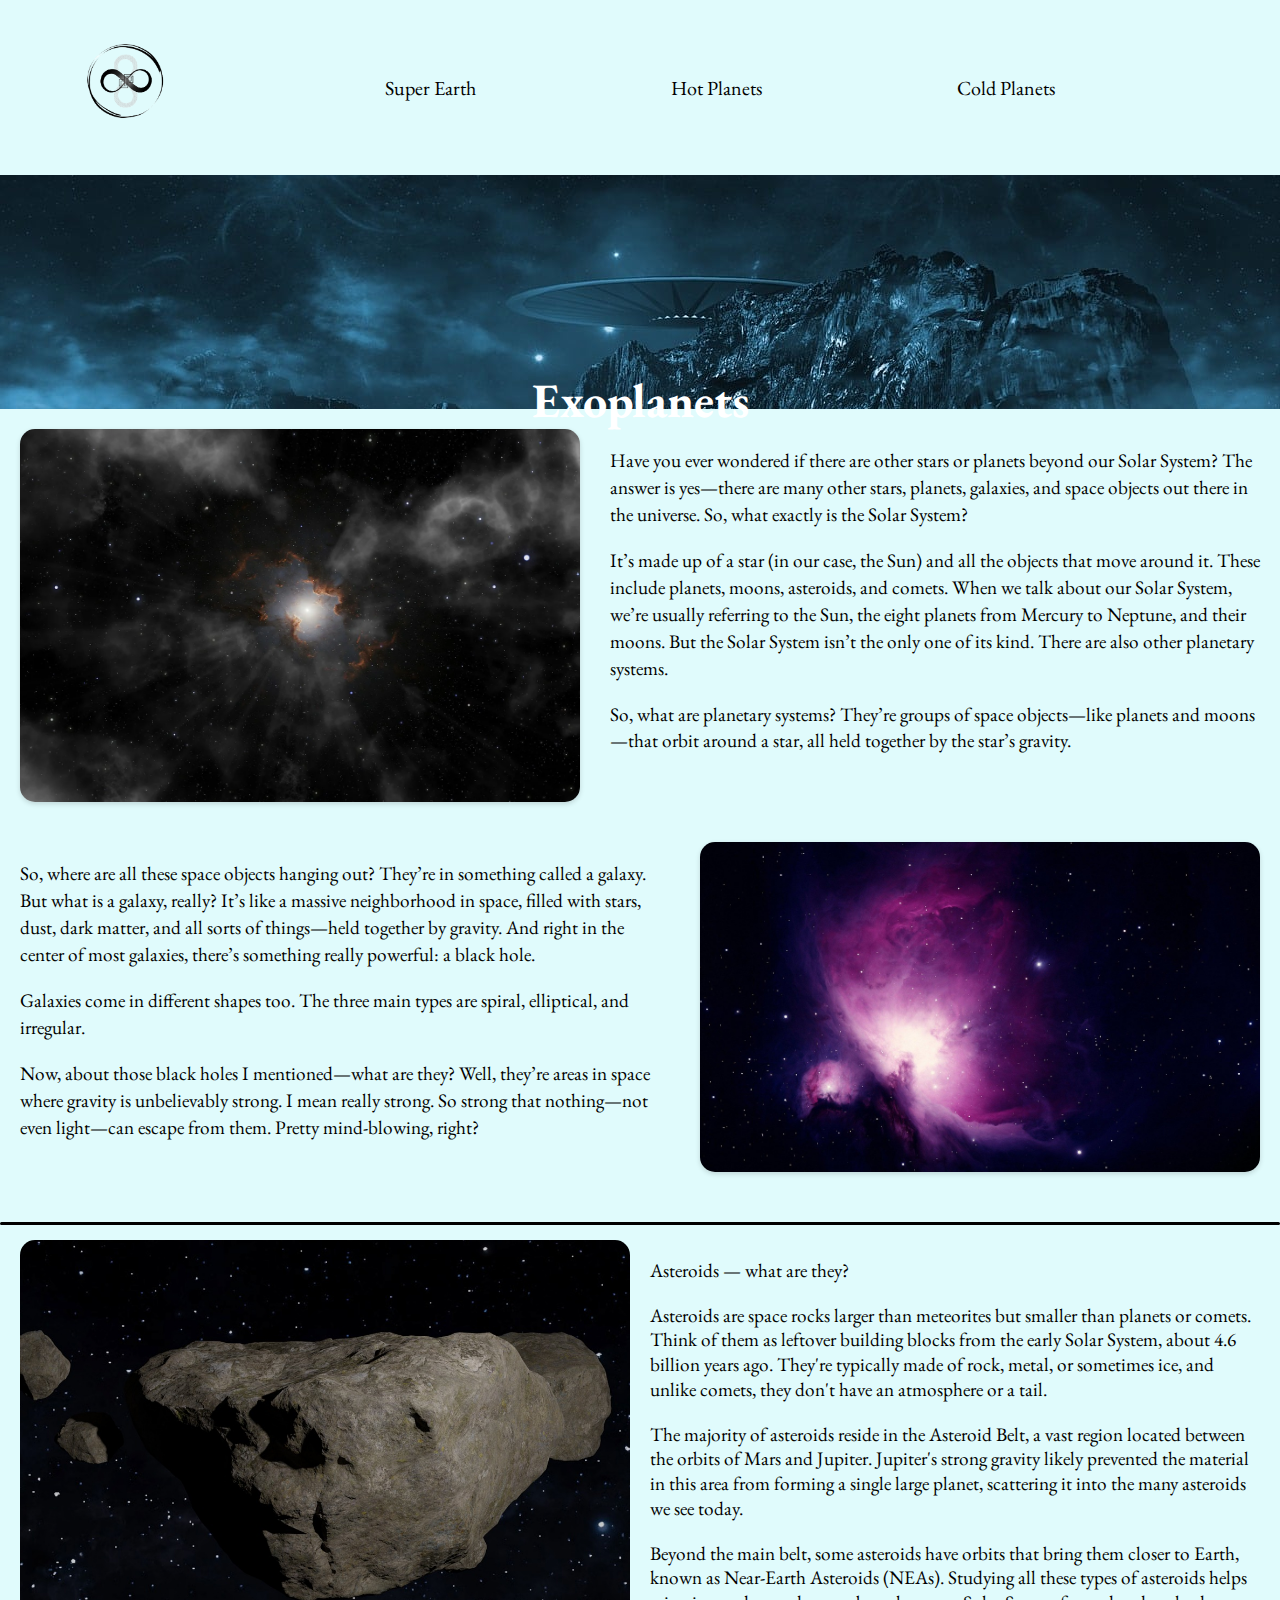
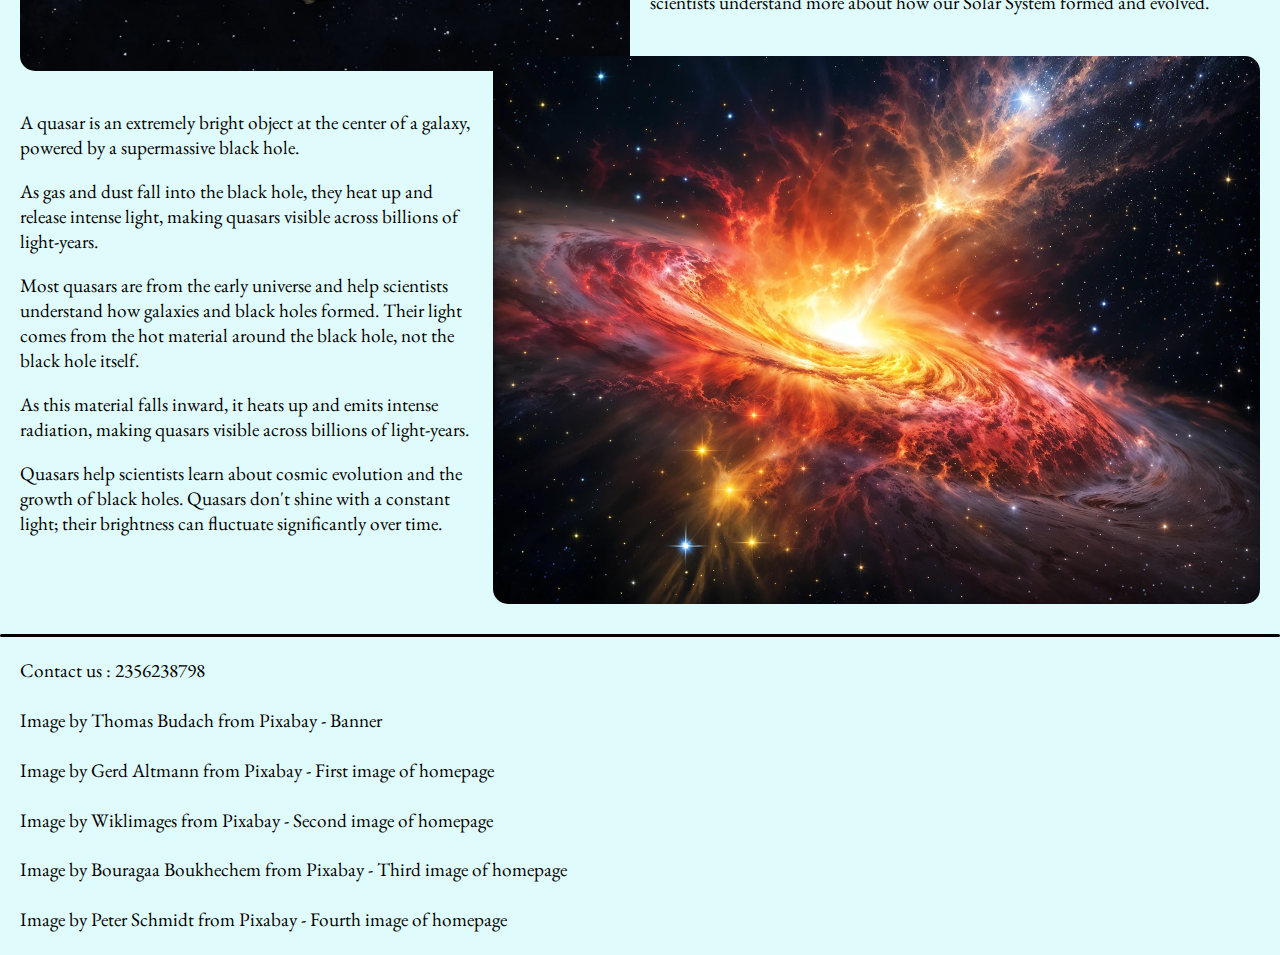
<file: index.html>
<!DOCTYPE html>
<html lang="en">
<head>
    <meta charset="UTF-8">
    <meta name="viewport" content="width=device-width, initial-scale=1.0">
    <title>Exoplanets</title>
    <link rel="stylesheet" href="styles.css">
    <link rel="preconnect" href="https://fonts.googleapis.com">
<link rel="preconnect" href="https://fonts.gstatic.com" crossorigin>
<link href="https://fonts.googleapis.com/css2?family=EB+Garamond:ital,wght@0,400..800;1,400..800&display=swap" rel="stylesheet">
</head>
<body>
    <header class="navbar"> 
    <!--This is navbar and should be added to every page-->
        <a href="homepage.html">
    <!--This makes the image or logo to navigate back to the homepage when clicked-->
            <img src="Images/Logo.png" alt="Logo">
        </a>
        <nav class="links">
         
            <ul>
                <li> <a class="Super Earth" href="webpage1.html"> Super Earth</a></li>
                <li> <a class="Hot Planets" href="webpage2.html"> Hot Planets</a></li>
                <li> <a class="Cold Planets" href="webpage3.html"> Cold Planets</a></li>
            </ul>
        </nav>
    </header>

    <!--Banner--> 
    <div class="banner">
        <img src="Images/Banner of the homepage.jpg" alt="banner">
    </div>
    <div class="Image-banner-title"><!--This is where we are now adding the title to the middle of the banner-->
        <h1 class="banner-title"> Exoplanets</h1>
    </div>
    <!--The homepage section starts from here-->
    <section class="Exoplanets-section">
        <div class="Exoplanets-text"><!--This is the first part of the homepage, like the first paragraph-->
            <p>Have you ever wondered if there are other stars or planets beyond our Solar System? The answer is yes—there are many other stars, planets, galaxies, and space objects out there in the universe.
               So, what exactly is the Solar System?</p>
            <p>It’s made up of a star (in our case, the Sun) and all the objects that move around it. These include planets, moons, asteroids, and comets. When we talk about our Solar System, we’re usually referring to the Sun, the eight planets from Mercury to Neptune, and their moons.
               But the Solar System isn’t the only one of its kind. There are also other planetary systems.</p>
            <p>So, what are planetary systems? They’re groups of space objects—like planets and moons—that orbit around a star, all held together by the star’s gravity.</p>   
        </div>
        <div class="Exoplanet-image"><!--This is the image that I am going to use to put to the side of the text-->
            <img src="Images/first image of homepage.webp" alt="A nebula">
        </div>
    </section>

    <section class="Exoplanets-second-section">
        <div class="Exoplanets-second-text"><!--This is where my second paragraph starts-->
            <p>So, where are all these space objects hanging out? They’re in something called a galaxy.
               But what is a galaxy, really? It’s like a massive neighborhood in space, filled with stars, dust, dark matter, and all sorts of things—held together by gravity. And right in the center of most galaxies, there’s something really powerful: a black hole.</p>
            <p>Galaxies come in different shapes too. The three main types are spiral, elliptical, and irregular.</p>
            <p>Now, about those black holes I mentioned—what are they? Well, they’re areas in space where gravity is unbelievably strong. I mean really strong. So strong that nothing—not even light—can escape from them. Pretty mind-blowing, right?</p>
        </div>
        <div class="Exoplanet-second-image"><!--This is my second image of the homepage-->
            <img src="Images/second image of the homepage.jpg" alt="A nebula">
        </div>
    </section>
    <!--I am using a divider line to split the homepage into two (horizontally)-->
    <hr class="divider-screen-one">
    <!--This is the section where I am going to use asymetrical layout-->
    <section class="asteroids-section">
        <div class="asteroids-image">
            <img src="Images/third image of the homepage.jpg" alt="An asteroid">
        </div>
        <div class="asteroids-text"><!--This is the text that is placed next to the image-->
            <p>Asteroids — what are they?</p>
            <p>Asteroids are space rocks larger than meteorites but smaller than planets or comets. Think of them as leftover building blocks from the early Solar System, about 4.6 billion years ago. They're typically made of rock, metal, or sometimes ice, and unlike comets, they don't have an atmosphere or a tail.</p>
            <p>The majority of asteroids reside in the Asteroid Belt, a vast region located between the orbits of Mars and Jupiter. Jupiter's strong gravity likely prevented the material in this area from forming a single large planet, scattering it into the many asteroids we see today.</p>
            <p>Beyond the main belt, some asteroids have orbits that bring them closer to Earth, known as Near-Earth Asteroids (NEAs). Studying all these types of asteroids helps scientists understand more about how our Solar System formed and evolved.</p>
        </div>
        <div class="quasar-text"><!--I am going to add the text then the image-->
            <p>A quasar is an extremely bright object at the center of a galaxy, powered by a supermassive black hole. </p>
            <p>As gas and dust fall into the black hole, they heat up and release intense light, making quasars visible across billions of light-years.</p>
            <p>Most quasars are from the early universe and help scientists understand how galaxies and black holes formed. Their light comes from the hot material around the black hole, not the black hole itself.</p>
            <p>As this material falls inward, it heats up and emits intense radiation, making quasars visible across billions of light-years.</p>
            <p>Quasars help scientists learn about cosmic evolution and the growth of black holes. Quasars don't shine with a constant light; their brightness can fluctuate significantly over time. </p>
        </div>
        <div class="quasar-image"><!--This is the image that I am using-->
            <img src="Images/fourth image of the homepage.jpg" alt="A quasar">
        </div>
    </section>
    <!--This is the divider that make the second split in the homepage to give a footer-->
     <hr class="divider-screen-two">
    <footer class="end-page"><!--This is the footer of the page-->
        <p>Contact us : 2356238798</p>
        <p>Image by Thomas Budach from Pixabay - Banner</p>
        <p>Image by Gerd Altmann from Pixabay - First image of homepage</p>
        <p>Image by Wiklimages from Pixabay - Second image of homepage</p>
        <p>Image by Bouragaa Boukhechem from Pixabay - Third image of homepage </p>
        <p>Image by Peter Schmidt from Pixabay - Fourth image of homepage</p>
    </footer>
</body>
</html>
</file>
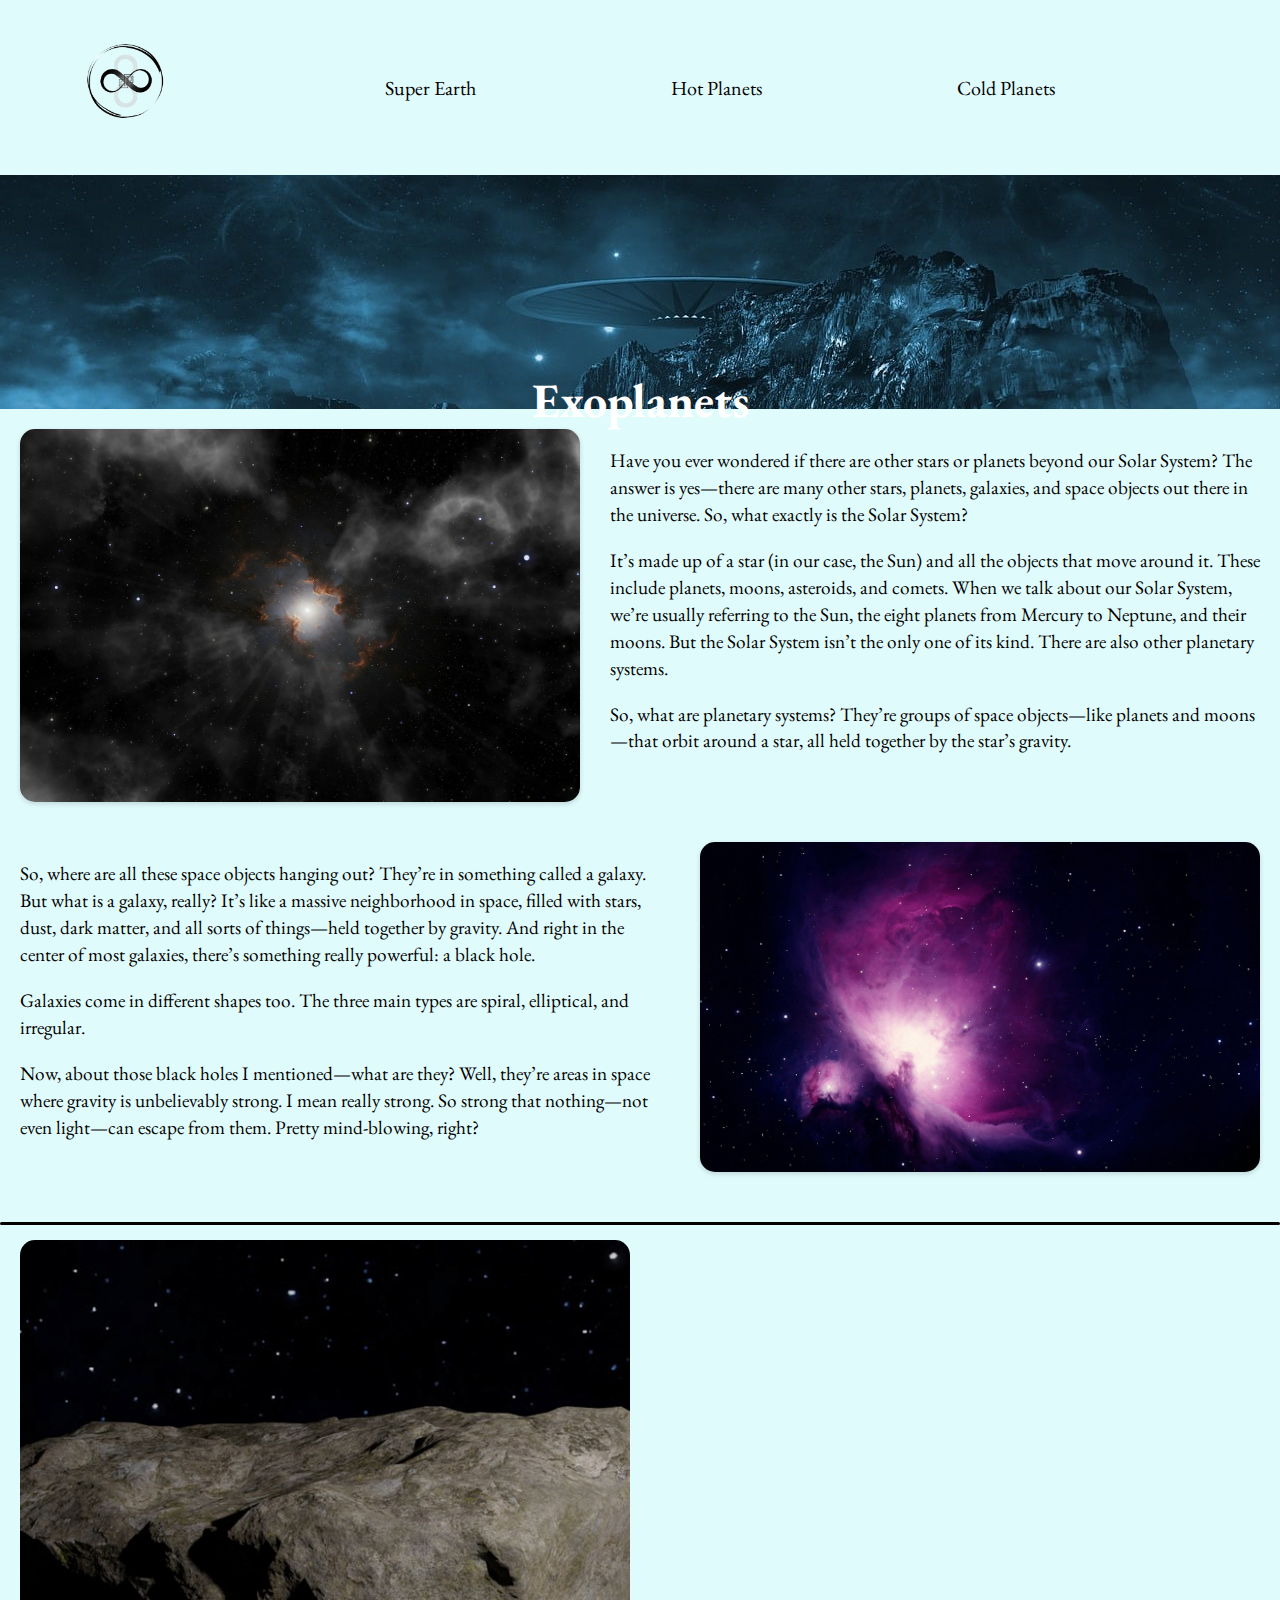
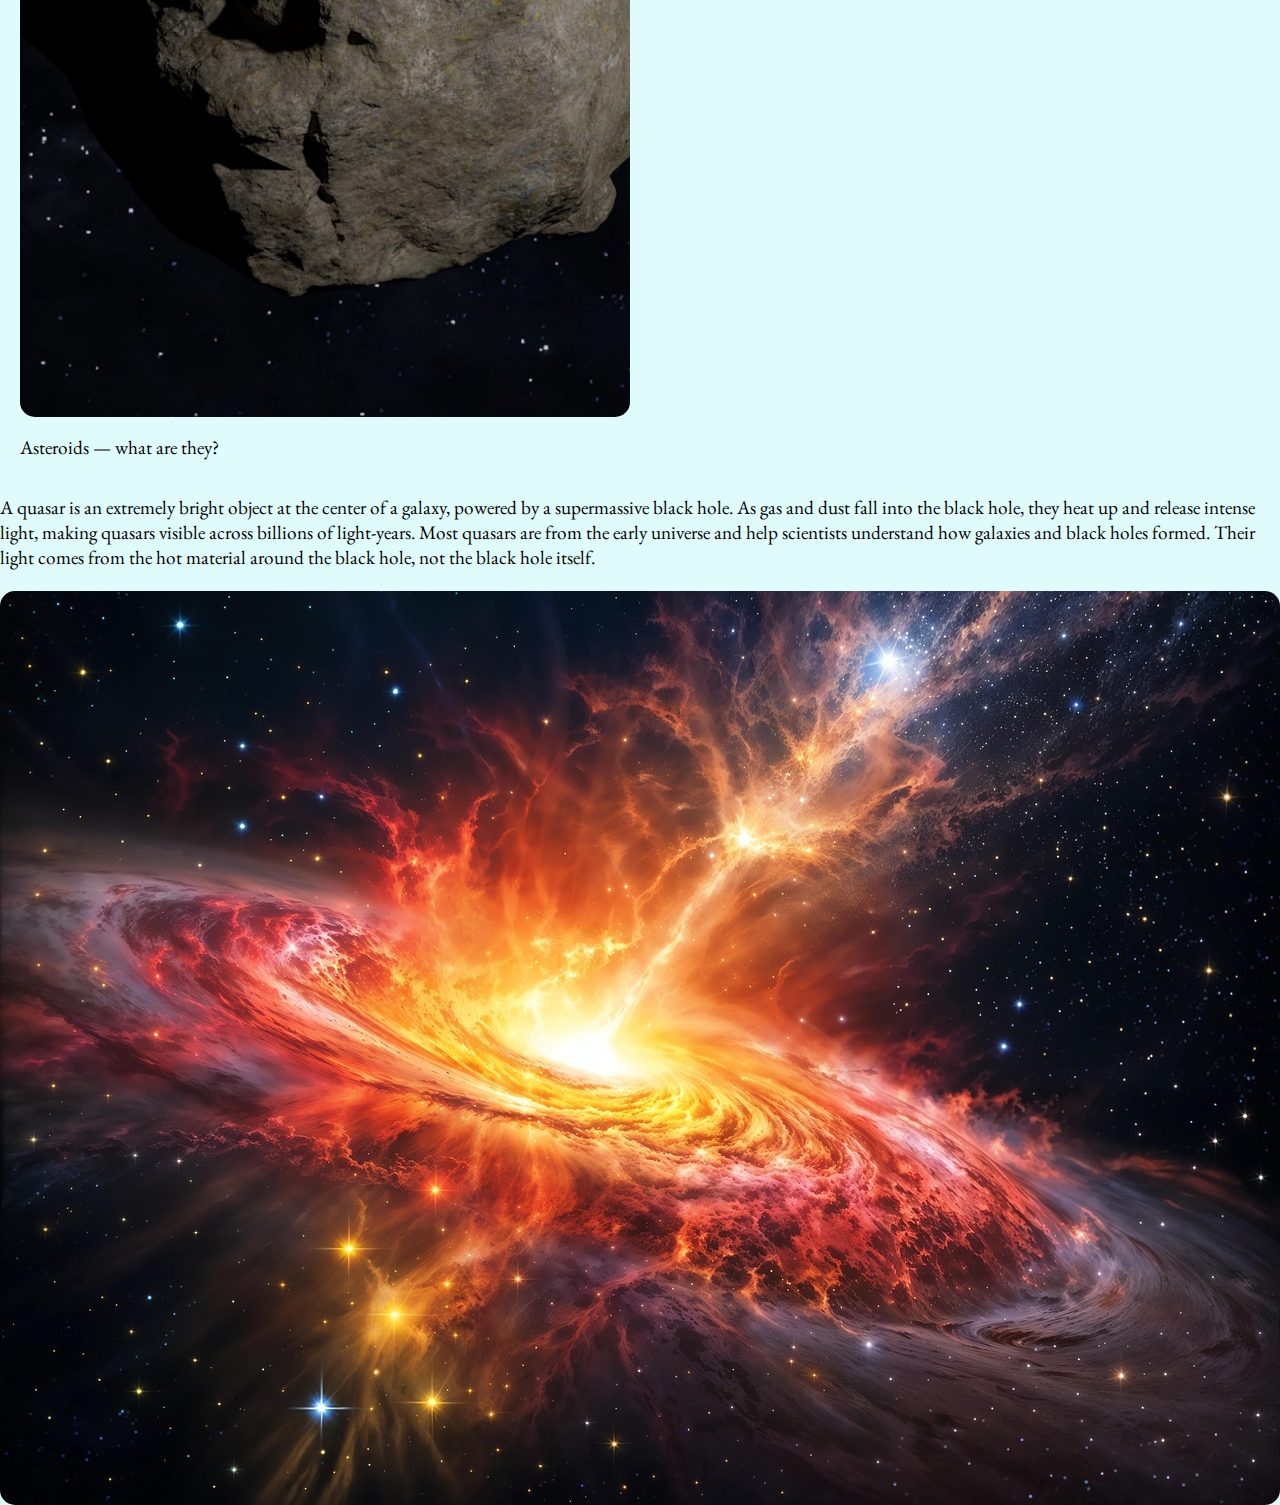
<file: homepage.html>
<!DOCTYPE html>
<html lang="en">
<head>
    <meta charset="UTF-8">
    <meta name="viewport" content="width=device-width, initial-scale=1.0">
    <title>Exoplanets</title>
    <link rel="stylesheet" href="styles.css">
    <link rel="preconnect" href="https://fonts.googleapis.com">
<link rel="preconnect" href="https://fonts.gstatic.com" crossorigin>
<link href="https://fonts.googleapis.com/css2?family=EB+Garamond:ital,wght@0,400..800;1,400..800&display=swap" rel="stylesheet">
</head>
<body>
    <header class="navbar"> 
    <!--This is navbar and should be added to every page-->
        <a href="homepage.html">
    <!--This makes the image or logo to navigate back to the homepage when clicked-->
            <img src="Images/Logo.png" alt="Logo">
        </a>
        <nav class="links">
         
            <ul>
                <li> <a class="Super Earth" href="webpage1.html"> Super Earth</a></li>
                <li> <a class="Hot Planets" href="webpage2.html"> Hot Planets</a></li>
                <li> <a class="Cold Planets" href="webpage3.html"> Cold Planets</a></li>
            </ul>
        </nav>
    </header>

    <!--Banner--> 
    <div class="banner">
        <img src="Images/Banner of the homepage.jpg" alt="banner">
    </div>
    <div class="Image-banner-title"><!--This is where we are now adding the title to the middle of the banner-->
        <h1 class="banner-title"> Exoplanets</h1>
    </div>
    <!--The homepage section starts from here-->
    <section class="Exoplanets-section">
        <div class="Exoplanets-text"><!--This is the first part of the homepage, like the first paragraph-->
            <p>Have you ever wondered if there are other stars or planets beyond our Solar System? The answer is yes—there are many other stars, planets, galaxies, and space objects out there in the universe.
               So, what exactly is the Solar System?</p>
            <p>It’s made up of a star (in our case, the Sun) and all the objects that move around it. These include planets, moons, asteroids, and comets. When we talk about our Solar System, we’re usually referring to the Sun, the eight planets from Mercury to Neptune, and their moons.
               But the Solar System isn’t the only one of its kind. There are also other planetary systems.</p>
            <p>So, what are planetary systems? They’re groups of space objects—like planets and moons—that orbit around a star, all held together by the star’s gravity.</p>   
        </div>
        <div class="Exoplanet-image"><!--This is the image that I am going to use to put to the side of the text-->
            <img src="Images/first image of homepage.webp" alt="A nebula">
        </div>
    </section>

    <section class="Exoplanets-second-section">
        <div class="Exoplanets-second-text"><!--This is where my second paragraph starts-->
            <p>So, where are all these space objects hanging out? They’re in something called a galaxy.
               But what is a galaxy, really? It’s like a massive neighborhood in space, filled with stars, dust, dark matter, and all sorts of things—held together by gravity. And right in the center of most galaxies, there’s something really powerful: a black hole.</p>
            <p>Galaxies come in different shapes too. The three main types are spiral, elliptical, and irregular.</p>
            <p>Now, about those black holes I mentioned—what are they? Well, they’re areas in space where gravity is unbelievably strong. I mean really strong. So strong that nothing—not even light—can escape from them. Pretty mind-blowing, right?</p>
        </div>
        <div class="Exoplanet-second-image"><!--This is my second image of the homepage-->
            <img src="Images/second image of the homepage.jpg" alt="A nebula">
        </div>
    </section>
    <!--I am using a divider line to split the homepage into two (horizontally)-->
    <hr class="divider-screen-one">
    <!--This is the section where I am going to use asymetrical layout-->
    <section class="asteroids-section">
        <div class="asteroids-image">
            <img src="Images/third image of the homepage.jpg" alt="An asteroid"
        </div>
        <div class="asteroids-text"><!--This is the text that is placed next to the image-->
            <p>Asteroids — what are they?</p>
            <p>Asteroids are space rocks larger than meteorites but smaller than planets or comets. Think of them as leftover building blocks from the early Solar System, about 4.6 billion years ago. They're typically made of rock, metal, or sometimes ice, and unlike comets, they don't have an atmosphere or a tail.</p>
            <p>The majority of asteroids reside in the Asteroid Belt, a vast region located between the orbits of Mars and Jupiter. Jupiter's strong gravity likely prevented the material in this area from forming a single large planet, scattering it into the many asteroids we see today.</p>
            <p>Beyond the main belt, some asteroids have orbits that bring them closer to Earth, known as Near-Earth Asteroids (NEAs). Studying all these types of asteroids helps scientists understand more about how our Solar System formed and evolved.</p>
        </div>
    </section>

    <section class="quasar-section"><!--This is the section that is coming under the bottom of the comet section-->
        <div class="quasar-text"><!--I am going to add the text then the image-->
            <p>A quasar is an extremely bright object at the center of a galaxy, powered by a supermassive black hole. As gas and dust fall into the black hole, they heat up and release intense light, making quasars visible across billions of light-years. Most quasars are from the early universe and help scientists understand how galaxies and black holes formed. Their light comes from the hot material around the black hole, not the black hole itself.</p>
        </div>
        <div class="quasar-image"><!--This is the image that I am using-->
            <img src="Images/fourth image of the homepage.jpg" alt="A quasar">
        </div>
    </section>
</body>
</html>
</file>
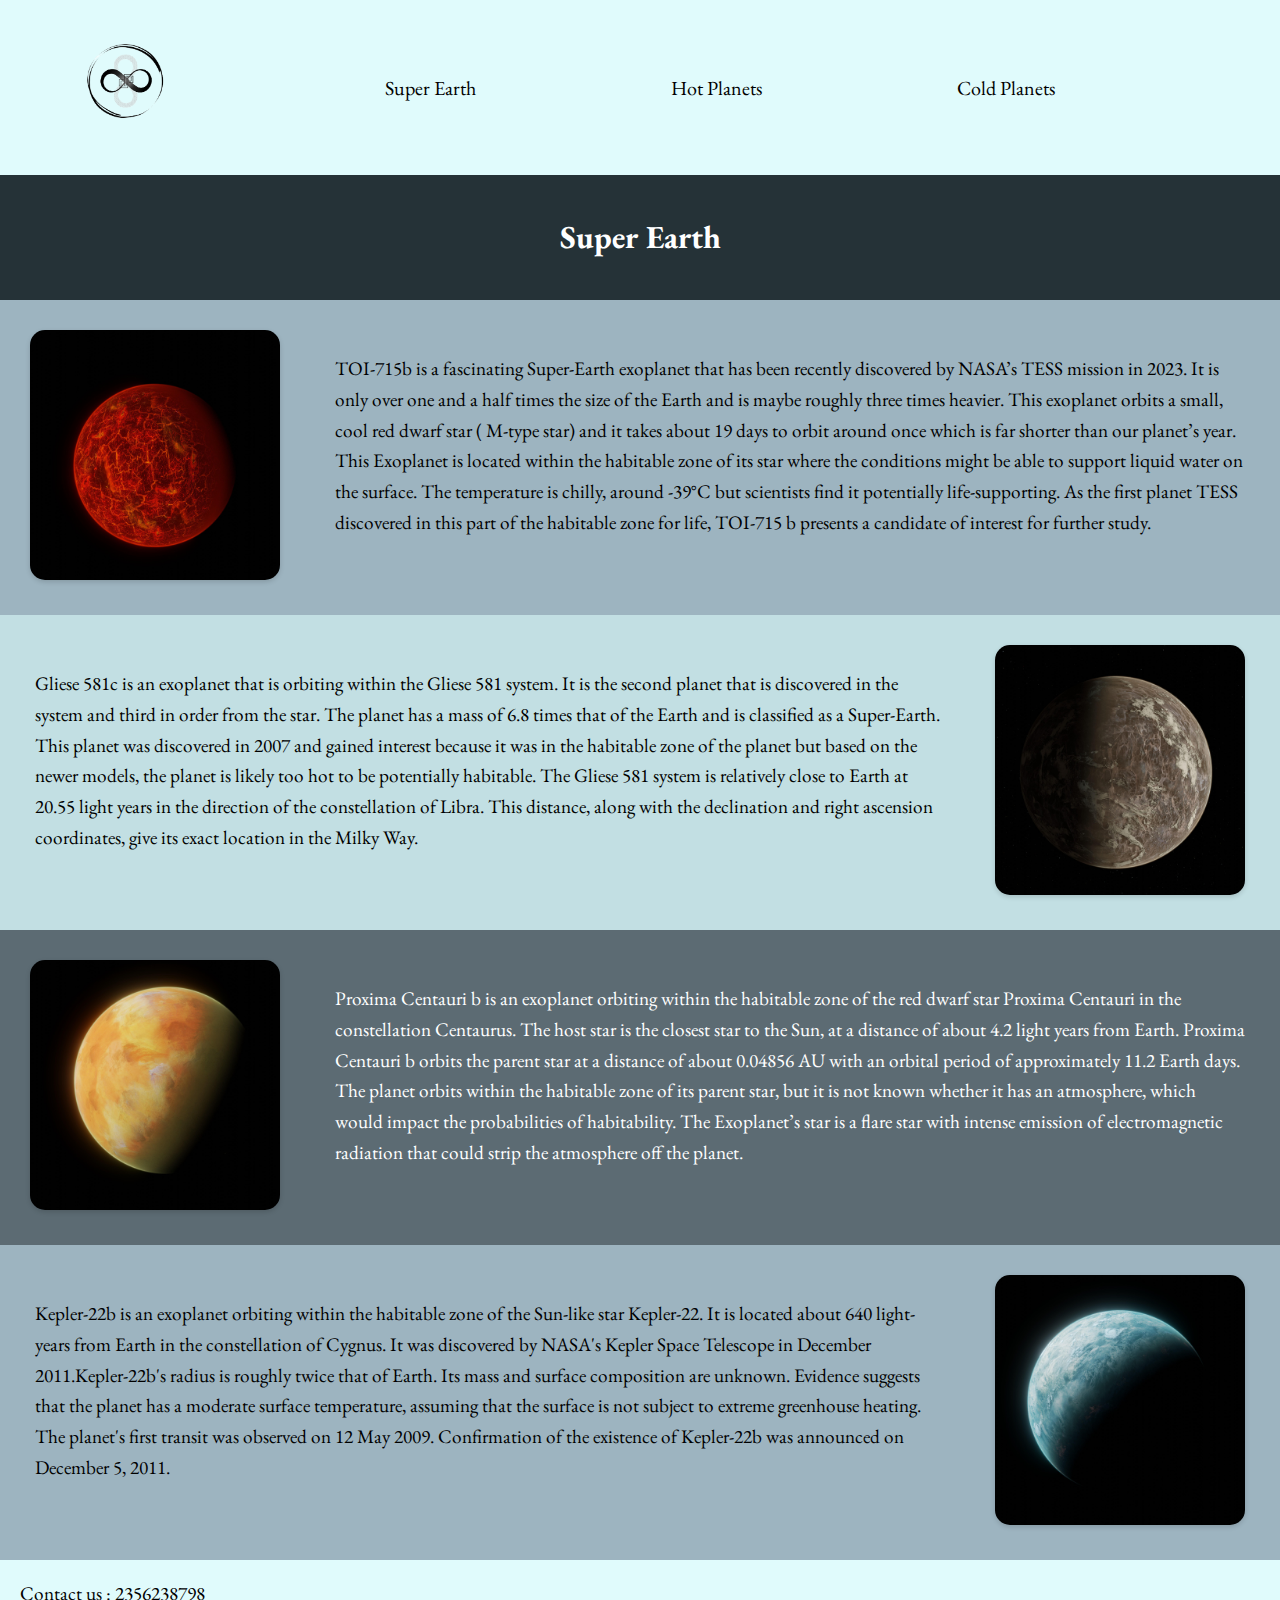
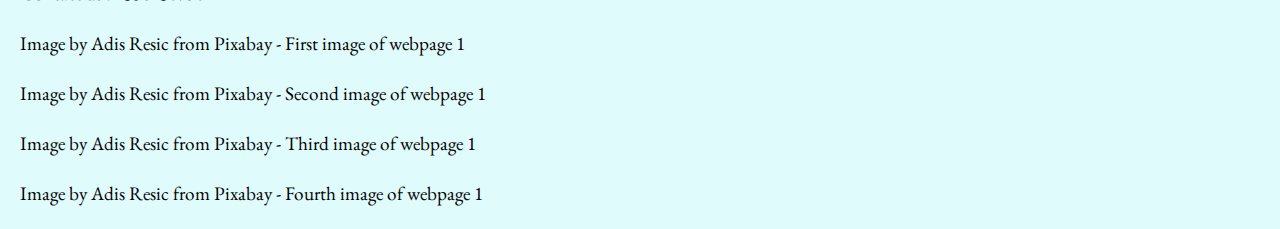
<file: webpage1.html>
<!DOCTYPE html>
<html lang="en">
<head>
    <meta charset="UTF-8">
    <meta name="viewport" content="width=device-width, initial-scale=1.0">
    <title>Exoplanets</title>
    <link rel="stylesheet" href="styles.css">
    <link rel="preconnect" href="https://fonts.googleapis.com">
<link rel="preconnect" href="https://fonts.gstatic.com" crossorigin>
<link href="https://fonts.googleapis.com/css2?family=EB+Garamond:ital,wght@0,400..800;1,400..800&display=swap" rel="stylesheet">
</head>
<body>
    <header class="navbar"> 
<!--This is navbar and should be added to every page-->
        <a href="homepage.html">
<!--This makes the image or logo to navigate back to the homepage when clicked-->
            <img src="Images/Logo.png" alt="Logo">
        </a>
        <nav class="links">
         
            <ul>
                <li> <a class="Super Earth" href="webpage1.html"> Super Earth</a></li>
                <li> <a class="Hot Planets" href="webpage2.html"> Hot Planets</a></li>
                <li> <a class="Cold Planets" href="webpage3.html"> Cold Planets</a></li>
            </ul>
        </nav>
    </header>

    <!--This is the title of the second webpage-->
    <div class="title">
        <h1 class="title-text">Super Earth</h1>
    </div>
    <!--This is the content of the homepage-->
    <section class="Super-earth-one">
        <div class="Super-earth-one-image">
            <img src="Images/first image of webpage 1.png" alt="TOI-715 b">
        </div>
        <div class="Super-earth-one-text">
            <p>TOI-715b is a fascinating Super-Earth exoplanet that has been recently discovered by NASA’s TESS mission in 2023. 
            It is only over one and a half times the size of the Earth and is maybe roughly three times heavier. This exoplanet orbits a small, cool red dwarf star ( M-type star) and it takes about 19 days to orbit around once which is far shorter than our planet’s year. 
            This Exoplanet is located within the habitable zone of its star where the conditions might be able to support liquid water on the surface.
            The temperature is chilly, around -39°C but scientists find it potentially life-supporting.  As the first planet TESS discovered in this part of the habitable zone for life, TOI-715 b presents a candidate of interest for further study.</p>
        </div>
    </section>
    <section class="Super-earth-two">
        <div class="Super-earth-one-text">
            <p>Gliese 581c is an exoplanet that is orbiting within the Gliese 581 system. It is the second planet that is discovered in the system and third in order from the star.
               The planet has a mass of 6.8 times that of the Earth and is classified as a Super-Earth. This planet was discovered in 2007 and gained interest because it was in the habitable zone of the planet but based on the newer models,
               the planet is likely too hot to be potentially habitable. The Gliese 581 system is relatively close to Earth at 20.55 light years in the direction of the constellation of Libra.
               This distance, along with the declination and right ascension coordinates, give its exact location in the Milky Way. </p>
        </div>
        <div class="Super-earth-two-image">
            <img src="Images/second image of the webpage 1.jpg" alt="Gliese 581c">
        </div>
    </section>
    <section class="Super-earth-three">
        <div class="Super-earth-one-image">
            <img src="Images/third image of the webpage 1.jpg" alt="Proxima Centauri b">
        </div>
        <div class="Super-earth-three-text">
            <p>Proxima Centauri b is an exoplanet orbiting within the habitable zone of the red dwarf star Proxima Centauri in the constellation Centaurus. The host star is the closest star to the Sun, at a distance of about 4.2 light years from Earth. 
               Proxima Centauri b orbits the parent star at a distance of about 0.04856 AU with an orbital period of approximately 11.2 Earth days. The planet orbits within the habitable zone of its parent star, but it is not known whether it has an atmosphere, which would impact the probabilities of habitability.
               The Exoplanet’s star is a flare star with intense emission of electromagnetic radiation that could strip the atmosphere off the planet.</p>
        </div>
    </section>
    <section class="Super-earth-four">
        <div class="Super-earth-one-text">
            <p>Kepler-22b is an exoplanet orbiting within the habitable zone of the Sun-like star Kepler-22. It is located about 640 light-years from Earth in the constellation of Cygnus. It was discovered by NASA's Kepler Space Telescope in December 2011.Kepler-22b's radius is roughly twice that of Earth. Its mass and surface composition are unknown. 
               Evidence suggests that the planet has a moderate surface temperature, assuming that the surface is not subject to extreme greenhouse heating. 
               The planet's first transit was observed on 12 May 2009. Confirmation of the existence of Kepler-22b was announced on December 5, 2011.</p>
        </div>
        <div class="Super-earth-two-image">
            <img src="Images/fourth image of the webpage 1.jpg" alt="Kepler-22b">
        </div>
    </section>
     <footer class="end-page"><!--This is the footer of the page-->
        <p>Contact us : 2356238798</p>
        <p>Image by Adis Resic from Pixabay - First image of webpage 1</p>
        <p>Image by Adis Resic from Pixabay - Second image of webpage 1</p>
        <p>Image by Adis Resic from Pixabay - Third image of webpage 1</p>
        <p>Image by Adis Resic from Pixabay - Fourth image of webpage 1</p>
</body>
</file>
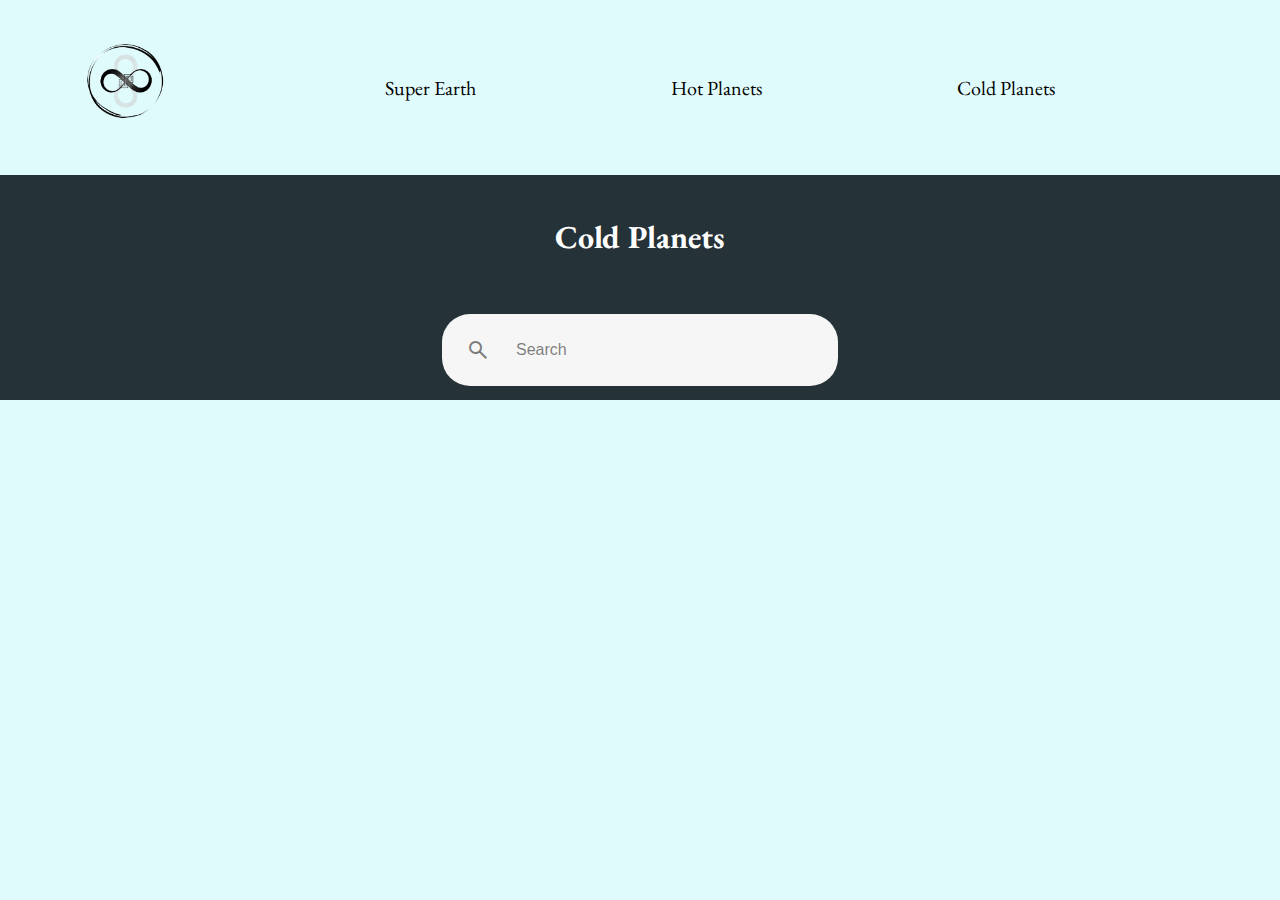
<file: webpage3.html>
<!DOCTYPE html>
<html lang="en">
<head>
    <meta charset="UTF-8">
    <meta name="viewport" content="width=device-width, initial-scale=1.0">
    <title>Exoplanets</title>
    <link rel="stylesheet" href="styles.css">
    <link rel="preconnect" href="https://fonts.googleapis.com">
<link rel="preconnect" href="https://fonts.gstatic.com" crossorigin>
<link href="https://fonts.googleapis.com/css2?family=EB+Garamond:ital,wght@0,400..800;1,400..800&display=swap" rel="stylesheet">
</head>
<body>
    <header class="navbar"> 
<!--This is navbar and should be added to every page-->
        <a href="index.html">
<!--This makes the image or logo to navigate back to the homepage when clicked-->
            <img src="Images/Logo.png" alt="Logo">
        </a>
        <nav class="links">
         
            <ul>
                <li> <a class="Super Earth" href="webpage1.html"> Super Earth</a></li>
                <li> <a class="Hot Planets" href="webpage2.html"> Hot Planets</a></li>
                <li> <a class="Cold Planets" href="webpage3.html"> Cold Planets</a></li>
            </ul>
        </nav>
    </header>
<!--This is the title-->
     <div class="title">
        <h1 class="title-text">Cold Planets</h1>
    </div>
    <section class="End-bar">
    <!--This is for the search bar-->
   <link rel="stylesheet" href="https://fonts.googleapis.com/css2?family=Material+Symbols+Outlined:opsz,wght,FILL,GRAD@24,400,0,0&icon_names=search" />
    <form>
        <div class="search">
            <span class="search-icon  material-symbols-outlined">search</span>
            <input class="search-input" type="search" placeholder="Search">
        </div>
    </form>
    <!--This is the end of the search bar-->
    </section>
</body>
</html>
</file>
<file: styles.css>
body{
    background-color: #E0FBFC;
    margin: 0;
    /*Remove default margin*/
    font-family: 'EB Garamond',serif;
}
/*This is the styling for the navbar*/
.navbar img {
    height: 150px;
    width: auto;
}
.navbar{
    background-color: #E0FBFC; /*The navbar has this soft, muted cyan colour*/
    display: flex;
    align-items: center;/*vertically center items on the navbar*/
    padding: 10px 40px;
}

.navbar a:first-child{
    margin-right: auto; /*push everything to the right*/
}

.links {
    flex-grow: 1;
    display: flex;
    justify-content: center;
}

.links ul {
    display: flex;
    list-style: none;
    padding: 0;
    margin: 0;
    font-size: 20px;
    justify-content: space-evenly; /*center link horizontally*/
    width: 100%;
}
    
.links li{
    margin: 0 10px;
}

.links a {
    text-decoration: none;
    font-size: 20px;
    font-family:'EB Garamond',serif ;
    color: black;
}
/*This is where the banner styling starts*/
.banner {
    position: relative;
    width: 100%;
    height: 234px;
    overflow: hidden;
}
/*This is for the image of the banner*/
.banner img{
    width: 100%;
    height: 234px;
    display: block;
    object-fit: cover;
    display: block;
}

.Image-banner-title{
    /*This is used to position the title to the center of the banner*/
    position: absolute;/*Places element excatly where I want it*/
    top: 50%;/*These move the element from the top-left corner of the container it is placed in*/
    left: 50%;
    transform: translate(-50%, -50%);/*perfectly centers in both directions*/
    width: 100%;
    box-sizing: border-box;/*padding and border inside the width*/
    text-align: center;
    line-height: 1.25;/*sets the space between lines of text*/
    color: white;
    font-size: 24px;
    padding: 10px;
    padding-bottom: 170px;
    padding-top: 70px;/*adds space at the top of the text*/
    transition: opacity 350ms, padding 350ms, color 350ms;/*animate over 350 milliseconds*/
    white-space: normal;/*allows the text to break into new lines*/
}

/*I am going to use flexbox container for the section, Exoplanets*/
.Exoplanets-section{
    display: flex;
    flex-direction: row-reverse;/*Changes the way the flex items are placed in a row*/
    justify-content: space-between;
    align-items: flex-start;
    padding: 20px;
    flex-wrap: wrap;/*Used to wrap the items inside the flex container into multiple lines*/
    gap: 30px;
}
/*This is for the text in the Exoplanets section*/
.Exoplanets-text{
    flex: 1;/*to flex the screen when I minimize and maximize the screen*/
    min-width: 650px;
    max-width: 700px;
}
.Exoplanets-text p{
    /*Targets the paragraph elements that are inside the element with the class of Exoplanets-text*/
    font-size: 1.2rem;
    line-height: 1.4;
    /*This is used for vertical spacing between
    - lines in the paragraph
    - any multi line block of text*/
    margin-bottom: 10px;
}
.Exoplanet-image{
    flex: 1;
    min-width: 250px;
    max-width: 50%;
    flex-direction: row-reverse;
}
.Exoplanet-image img{
    width: 100%;
    height: auto;
    border-radius:15px;/*make the corners rounded*/
    object-fit: cover;
    display: block;  
    box-shadow: 0 2px 5px rgba(0, 0, 0, 0.15);
    transition: transform 0.3s ease-in-out;
}
.Exoplanet-image img:hover{
    transform: scale(1.02);
}

.Exoplanets-second-section{
    display: flex;
    justify-content: space-between;
    align-items: flex-start;
    padding: 20px;
    flex-wrap: wrap;
    gap: 30px;
}
.Exoplanets-second-text{
    flex: 1;
    min-width: 650px;
    max-width: 700px;
}
.Exoplanets-second-text p{
    font-size: 1.2rem;
    line-height: 1.4;
    margin-bottom: 10px;
}
.Exoplanet-second-image{
    flex: 1;
    min-width: 250px;
    max-width: 50%;
}
.Exoplanet-second-image img{
    width: 100%;
    height: 330px;
    border-radius:15px;
    object-fit: cover;
    display: block; 
    box-shadow: 0 2px 5px rgba(0, 0, 0, 0.15);
    transition: transform 0.3s ease-in-out;
}
.Exoplanet-second-image img:hover{
    transform: scale(1.02);
}

/*The divider that I am using will be black and also rounded*/
.divider-screen-one{
    border: none;
    height: 3px; /*This is the thickness of the line*/
    margin: 30px auto 0 auto;
    background-color: black;/*The colour of the divider will be black*/
    border-radius: 500px;/*rounded corners*/
}
/*This is the section of Asteroids and this is the styling for the information under the divider-screen-one*/
.asteroids-section {
    display: grid;
    grid-template-columns: repeat(8, 1fr); /* Better shorthand */
    grid-template-rows: auto auto auto auto auto auto; /* enough rows */
    gap: 20px; /* spacing between items */
    max-width: 100%; /* prevents horizontal overflow */
    overflow-x: hidden; 
    padding-left: 20px;
    padding-right: 20px;
    padding-top: 15px;
}

.asteroids-image img,
.quasar-image img {
    width: 100%;
    height: 100%;
    object-fit: cover;
    border-radius: 15px;
    display: block;
}
.asteroids-image {
    grid-column: 1 / 5;
    grid-row: 1 / 4;
}

.asteroids-text {
    grid-column: 5 / 9;
    grid-row: 1 / 3;
    font-size: 1.2rem;
    line-height: 1.3;
}

.quasar-text {
    grid-column: 1 / 4;
    grid-row: 4 / 7;
    font-size: 1.2rem;
    line-height: 1.3;
}

.quasar-image {
    grid-column: 4 / 9;
    grid-row: 3 / 7;
}
/*This is the second divider of the index page*/
.divider-screen-two{
    border: none;
    height: 3px;
    margin: 30px auto 0 auto;
    background-color: black;
    border-radius: 500px;
}
/*footer styling*/ 
.end-page{
    padding-left: 20px;
    font-size: 1.2rem;
    line-height: 1.6;
}
.title{
    text-align: center;
    background-color: #253237;/*Dark background for the title of the Super Earth*/
    color:white;/*White for the title*/
    padding: 20px;
}
/*This is the Super Earth section*/
.Super-earth-one{
    display: flex;
    justify-content: space-between;
    background-color: #9DB4C0;/*Different background colour for different super-earth section*/
    padding: 30px;
}
.Super-earth-one-image{
    flex: 1;
    min-width: 150px;
    max-width: 300px;
}
.Super-earth-one-image img{
    flex: 1;
    width: 250px;
    height: 250px;
    border-radius: 15px;
    object-fit: cover;
    display: inline-block;
    box-shadow: 0 2px 5px rgba(0, 0, 0, 0.15);
    transition: transform 0.3s ease-in-out;
}
.Super-earth-one-image img:hover{
    transform: scale(1.02);
}
.Super-earth-one-text{
    flex: 1;
    min-width: 10px;
    max-width: 1000px;
    padding: 5px;
}
.Super-earth-one-text p{
    font-size: 1.2rem;
    line-height: 1.6;
    margin-bottom: 5px;
    color: black;
}
.Super-earth-two{
    display: flex;
    justify-content: space-between;
    background-color: #C2DFE3;/*Different background colour for different super-earth section*/
    padding: 30px;
}
.Super-earth-two-image{
    flex: 1;
    min-width: 150px;
    max-width: 300px;
}
.Super-earth-two-image img{
    flex: 1;
    width: 250px;
    height: 250px;
    border-radius: 15px;
    object-fit: cover;
    display: inline-block;
    margin-left: 45px;
    box-shadow: 0 2px 5px rgba(0, 0, 0, 0.15);
    transition: transform 0.3s ease-in-out;
}
.Super-earth-two-image img:hover{
    transform: scale(1.02);
}
.Super-earth-three{
    display: flex;
    justify-content: space-between;
    background-color: #5C6B73;/*Different background colour for different super-earth section*/
    padding: 30px;
}
.Super-earth-three-text{
    flex: 1;
    min-width: 10px;
    max-width: 1000px;
    padding: 5px;
}
.Super-earth-three-text p{
    font-size: 1.2rem;
    line-height: 1.6;
    margin-bottom: 5px;
    color: white;/*White colour for the text as the background is dark*/
}
.Super-earth-four{
    display: flex;
    justify-content: space-between;
    background-color:#9DB4C0;/*Different background colour for different super-earth section*/
    padding: 30px;
}
.Super-earth-five{
    display: flex;
    justify-content: space-between;
    background-color:#C2DFE3;/*Different background colour for different super-earth section*/
    padding: 30px;
}
.End-bar {
    display: flex;
    justify-content: center;
    align-items: center;
    background-color: #253237;
    padding-inline: 30px;/*horizontal padding only*/
    padding-block: 0;/*remove vertical padding*/
    gap: 20px;
    height: 100px;/*force consistent height*/
}
.divider-screen-three {
    width: 1px;
    background-color: white;
    height: 100%;
    align-self: stretch;
    transform: translateZ(0); /*helps with consistency*/
}
/*This is for the search bar*/
.search {
    --padding: 24px;

    width: max-content;
    display: flex;
    align-items: center;
    padding: var(--padding);
    border-radius: 28px;
    background: #f6f6f6;
    transition: box-shadow 0.25s;
    
}
.search:focus-within{
    box-shadow: 0 0 2px rgba(255, 255, 255, 0.75);
}
.search-input{
    font-size: 16px;
    font-family: 'Lexend', sans-serif;
    color: #333333;
    margin-left: var(--padding);
    outline: none;
    border: none;
    background: transparent;
    width: 300px;
    flex:1;
}
/*This is for the rearch icon*/
.search-input::placeholder,
.search-icon {
    color: rgba(0, 0, 0, 0.5);
}
</file>
